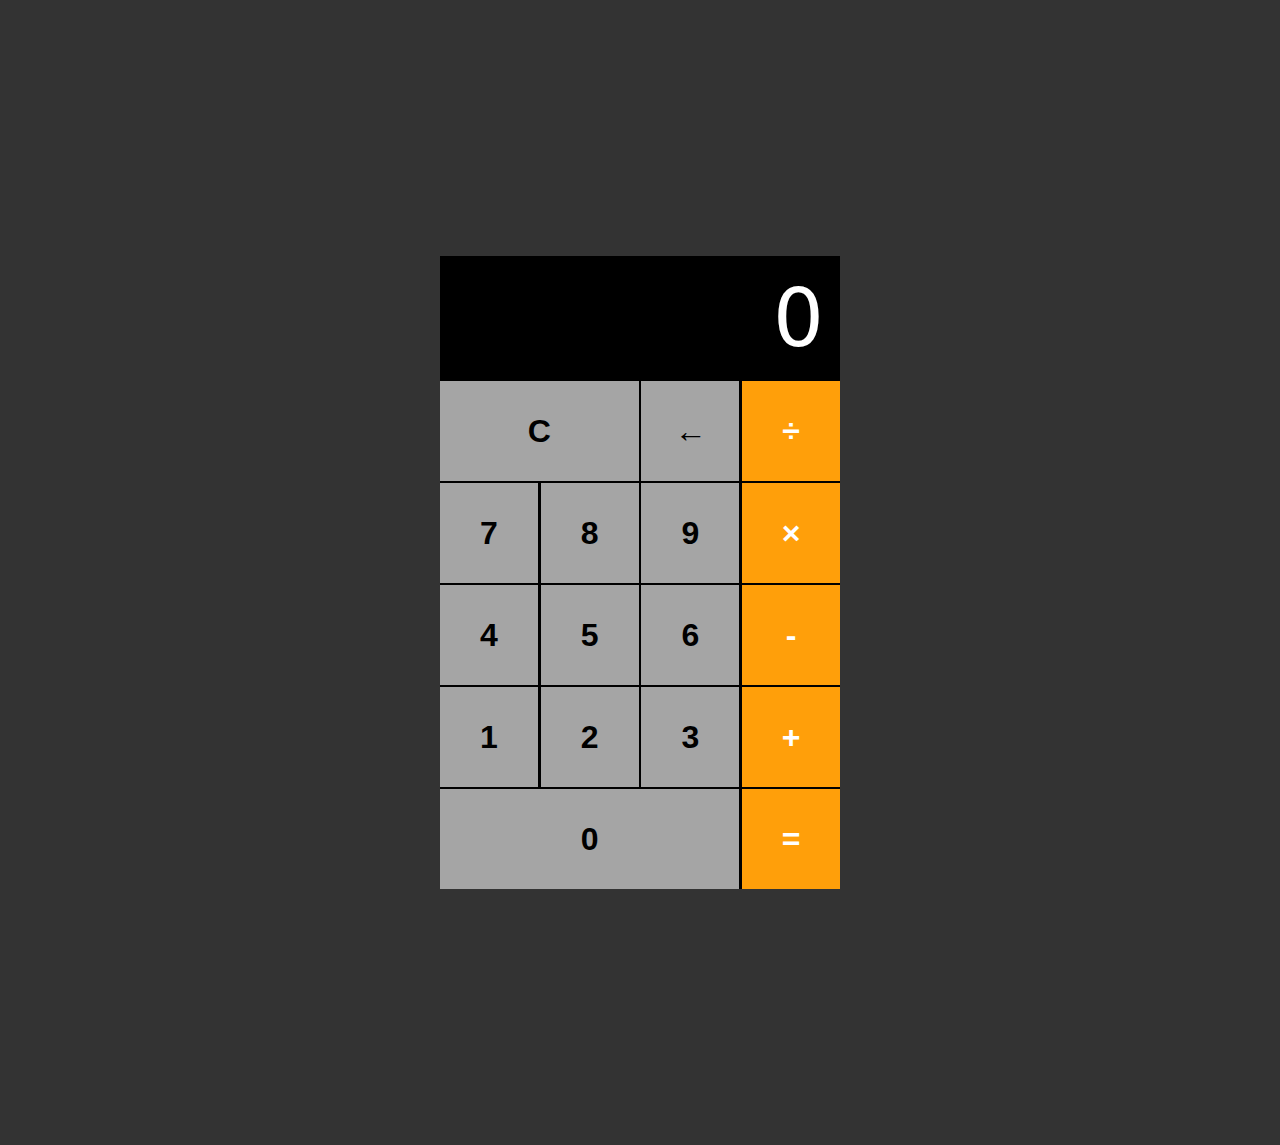
<file: calc.html>
<!DOCTYPE html>
<html lang="en">
  <head>
    <meta charset="UTF-8" />
    <meta name="viewport" content="width=device-width, initial-scale=1.0" />
    <title>Calculator</title>
    <link rel="stylesheet" href="css/calc.css" />
  </head>
  <body>
    <div class="calc">
      <section class="screen">0</section>

      <section class="calc-buttons">
        <div class="calc-button-row">
          <button class="calc-button double">C</button>
          <button class="calc-button">←</button>
          <button class="calc-button">÷</button>
        </div>
        <div class="calc-button-row">
          <button class="calc-button">7</button>
          <button class="calc-button">8</button>
          <button class="calc-button">9</button>
          <button class="calc-button">×</button>
        </div>
        <div class="calc-button-row">
          <button class="calc-button">4</button>
          <button class="calc-button">5</button>
          <button class="calc-button">6</button>
          <button class="calc-button">-</button>
        </div>
        <div class="calc-button-row">
          <button class="calc-button">1</button>
          <button class="calc-button">2</button>
          <button class="calc-button">3</button>
          <button class="calc-button">+</button>
        </div>
        <div class="calc-button-row">
          <button class="calc-button triple">0</button>
          <button class="calc-button">=</button>
        </div>
      </section>
    </div>
    <script src="js/calc.js"></script>
  </body>
</html>
</file>
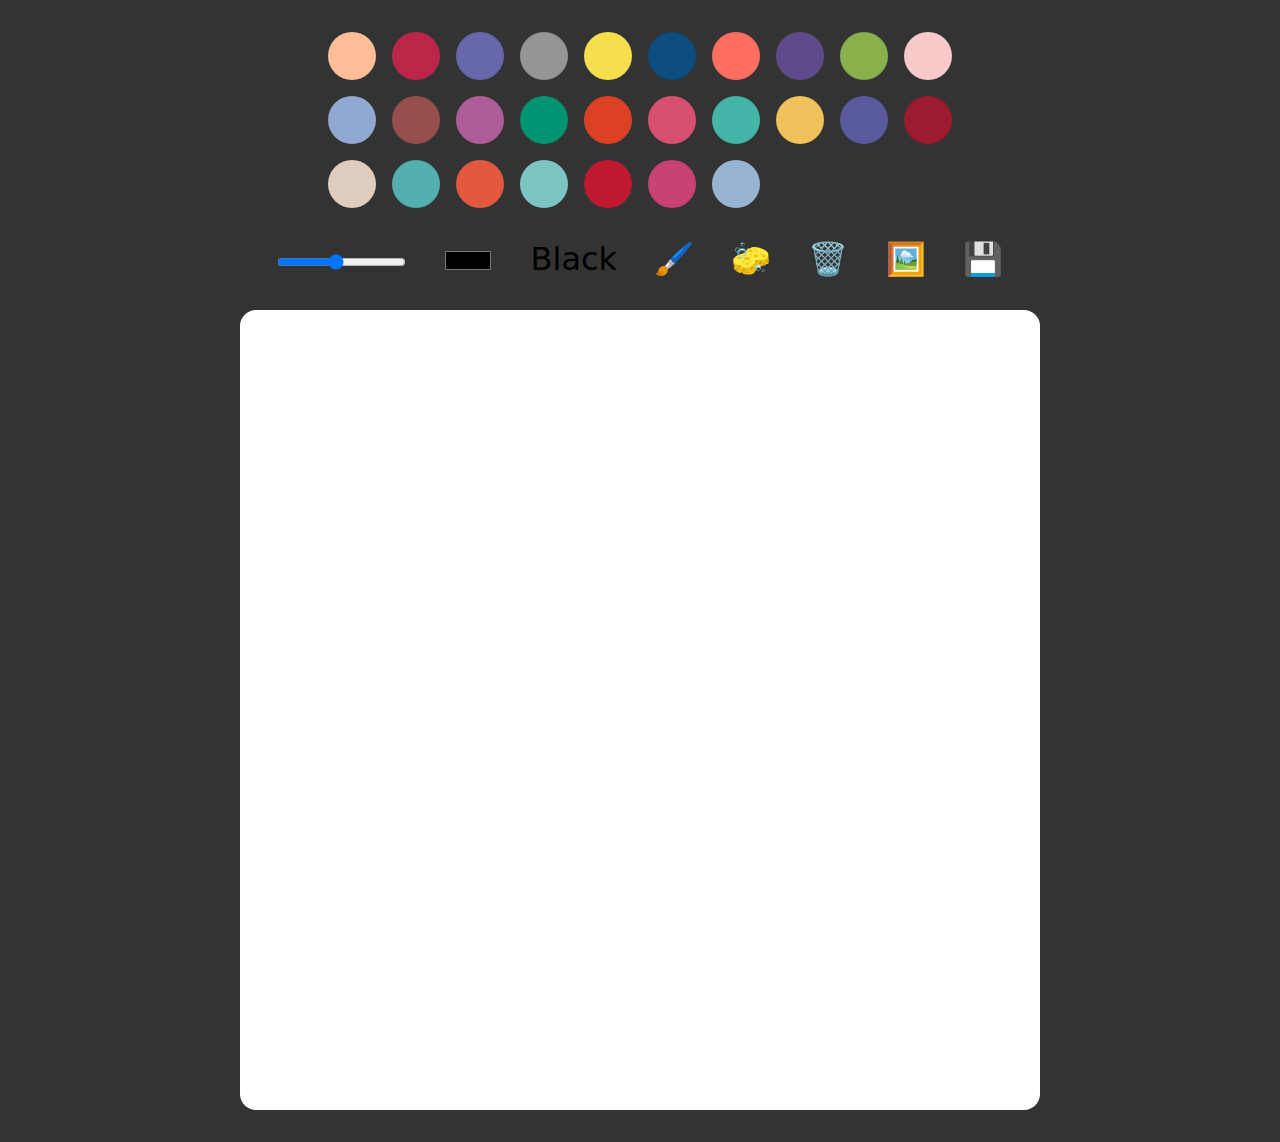
<file: paint.html>
<!DOCTYPE html>
<html lang="en">
  <head>
    <meta charset="UTF-8" />
    <meta name="viewport" content="width=device-width, initial-scale=1.0" />
    <title>Paint</title>
    <link rel="stylesheet" href="css/paint.css" />
  </head>
  <body>
    <div id="paint">
      <div id="pantone">
        <!-- 2024 -->
        <div
          class="color-of-the-year"
          style="background-color: #ffbd98"
          data-name="Peach Fuzz"
          data-color="#ffbd98"
        ></div>
        <!-- 2023 -->
        <div
          class="color-of-the-year"
          style="background-color: #bb2649"
          data-name="Viva Magenta"
          data-color="#bb2649"
        ></div>
        <!-- 2022 -->
        <div
          class="color-of-the-year"
          style="background-color: #6667ab"
          data-name="Very Peri"
          data-color="#6667ab"
        ></div>
        <!-- 2021 -->
        <div
          class="color-of-the-year"
          style="background-color: #939597"
          data-name="Ultimate Gray"
          data-color="#939597"
        ></div>
        <div
          class="color-of-the-year"
          style="background-color: #f5df4d"
          data-name="Illuminating"
          data-color="#f5df4d"
        ></div>
        <!-- 2020 -->
        <div
          class="color-of-the-year"
          style="background-color: #0f4c81"
          data-name="Classic Blue"
          data-color="#0f4c81"
        ></div>
        <!-- 2019 -->
        <div
          class="color-of-the-year"
          style="background-color: #ff6f61"
          data-name="Living Coral"
          data-color="#ff6f61"
        ></div>
        <!-- 2018 -->
        <div
          class="color-of-the-year"
          style="background-color: #5f4b8b"
          data-name="Ultra Violet"
          data-color="#5F4B8B"
        ></div>
        <!-- 2017 -->
        <div
          class="color-of-the-year"
          style="background-color: #88b04b"
          data-name="Greenery"
          data-color="#88B04B"
        ></div>
        <!-- 2016 -->
        <div
          class="color-of-the-year"
          style="background-color: #f7cac9"
          data-name="Rose Quartz"
          data-color="#F7CAC9"
        ></div>
        <div
          class="color-of-the-year"
          style="background-color: #91a8d0"
          data-name="Serenity"
          data-color="#91A8D0"
        ></div>
        <!-- 2015 -->
        <div
          class="color-of-the-year"
          style="background-color: #964f4c"
          data-name="Marsala"
          data-color="#964F4C"
        ></div>
        <!-- 2014 -->
        <div
          class="color-of-the-year"
          style="background-color: #ad5e99"
          data-name="Radiant Orchid"
          data-color="#AD5E99"
        ></div>
        <!-- 2013 -->
        <div
          class="color-of-the-year"
          style="background-color: #009473"
          data-name="Emerald"
          data-color="#009473"
        ></div>
        <!-- 2012 -->
        <div
          class="color-of-the-year"
          style="background-color: #dd4124"
          data-name="Tangerine Tango"
          data-color="#DD4124"
        ></div>
        <!-- 2011 -->
        <div
          class="color-of-the-year"
          style="background-color: #d94f70"
          data-name="Honeysuckle"
          data-color="#D94F70"
        ></div>
        <!-- 2010 -->
        <div
          class="color-of-the-year"
          style="background-color: #45b5aa"
          data-name="Turquoise"
          data-color="#45B5AA"
        ></div>
        <!-- 2009 -->
        <div
          class="color-of-the-year"
          style="background-color: #f0c05a"
          data-name="Mimosa"
          data-color="#F0C05A"
        ></div>
        <!-- 2008 -->
        <div
          class="color-of-the-year"
          style="background-color: #5a5b9f"
          data-name="Blue Iris"
          data-color="#5A5B9F"
        ></div>
        <!-- 2007 -->
        <div
          class="color-of-the-year"
          style="background-color: #9b1b30"
          data-name="Chili Pepper"
          data-color="#9B1B30"
        ></div>
        <!-- 2006 -->
        <div
          class="color-of-the-year"
          style="background-color: #decdbe"
          data-name="Sand Dollar"
          data-color="#DECDBE"
        ></div>
        <!-- 2005 -->
        <div
          class="color-of-the-year"
          style="background-color: #53b0ae"
          data-name="Blue Turquoise"
          data-color="#53B0AE"
        ></div>
        <!-- 2004 -->
        <div
          class="color-of-the-year"
          style="background-color: #e2583e"
          data-name="Tigerlily"
          data-color="#E2583E"
        ></div>
        <!-- 2003 -->
        <div
          class="color-of-the-year"
          style="background-color: #7bc4c4"
          data-name="Aqua Sky"
          data-color="#7BC4C4"
        ></div>
        <!-- 2002 -->
        <div
          class="color-of-the-year"
          style="background-color: #bf1932"
          data-name="True Red"
          data-color="#BF1932"
        ></div>
        <!-- 2001 -->
        <div
          class="color-of-the-year"
          style="background-color: #c74375"
          data-name="Fuchsia Rose"
          data-color="#C74375"
        ></div>
        <!-- 2000 -->
        <div
          class="color-of-the-year"
          style="background-color: #98b2d1"
          data-name="Cerulean Blue"
          data-color="#98B2D1"
        ></div>
      </div>
      <div id="paint-option">
        <input id="line-width" type="range" min="1" max="10" value="5" />
        <input id="color-picker" type="color" />
        <sapn id="color-name" style="color: black">Black</sapn>
        <button id="fill">🖌️</button>
        <button id="erase">🧽</button>
        <button id="clear">🗑️</button>
        <label for="file" id="file-label">🖼️</label>
        <input id="file" type="file" accept="image/*" style="display: none" />
        <button id="save">💾</button>
      </div>
      <canvas></canvas>
    </div>
    <script src="js/paint.js"></script>
  </body>
</html>
</file>
<file: css/calc.css>
* {
  box-sizing: border-box;
}

body {
  padding: 0;
  margin: 0;
  background-color: #333;
}

.calc {
  width: 25rem;
  background-color: black;
  color: white;
  margin: 20% auto;
}

.screen {
  color: white;
  font-size: 5rem;
  font-family: system-ui, -apple-system, BlinkMacSystemFont, 'Segoe UI', Roboto, Oxygen, Ubuntu, Cantarell, 'Open Sans', 'Helvetica Neue', sans-serif;
  text-align: right;
  padding: 1rem;
}

.calc-button {
  background-color: #a5a5a5;
  color: black;
  height: 6.25rem;
  width: 24.5%;
  border: none;
  border-radius: 0;
  font-size: 2rem;
  font-weight: bold;
  cursor: pointer;
}

.calc-button:hover {
  background-color: #ebebeb;
}

.calc-button:active {
  background-color: #bbbcbe;
}

.double {
  width: 49.7%;
}

.triple {
  width: 74.8%;
}

.calc-button:last-child {
  background-color: #ff9f0a;
  color: white;
}

.calc-button:last-child:hover {
  background-color: #dfb07e;
}

.calc-button:last-child:active {
  background-color: #dd8d37;
}

.calc-button-row {
  display: flex;
  align-content: stretch;
  justify-content: space-between;
  margin-bottom: 0.5%;
}

.calc-button-row:last-child {
  padding-bottom: 0;
}
</file>
<file: css/paint.css>
* {
  margin: 0;
  padding: 0;
  user-select: none;
  background-color: #333;
  font-family: system-ui, -apple-system, BlinkMacSystemFont, 'Segoe UI', Roboto, Oxygen, Ubuntu, Cantarell, 'Open Sans', 'Helvetica Neue', sans-serif;
}

#paint {
  display: flex;
  flex-direction: column;
  align-items: center;
  justify-content: center;
  padding: 1rem;
}

#pantone {
  display: grid;
  grid-template-columns: repeat(10, 1fr);
  gap: 1rem;
  margin: 1rem;
}

.color-of-the-year {
  width: 3rem;
  height: 3rem;
  border-radius: 50%;
  cursor: pointer;
}

.active {
  box-sizing: border-box;
  border: 3px solid #fff;
}

#line-width {
  margin: 1rem;
}

#color-picker {
  margin: 1rem;
  background-color: inherit;
  border: none;
  cursor: pointer;
}

#color-name {
  margin: 1rem;
  font-size: 2rem;
}

#fill,
#erase,
#clear,
#file-label,
#save {
  font-size: 2rem;
  margin: 1rem;
  border: none;
  outline: none;
  cursor: pointer;
  background-color: inherit;
}

canvas {
  width: 50rem;
  height: 50rem;
  border-radius: 1rem;
  display: block;
  margin: 1rem;
  background-color: #fff;
}
</file>
